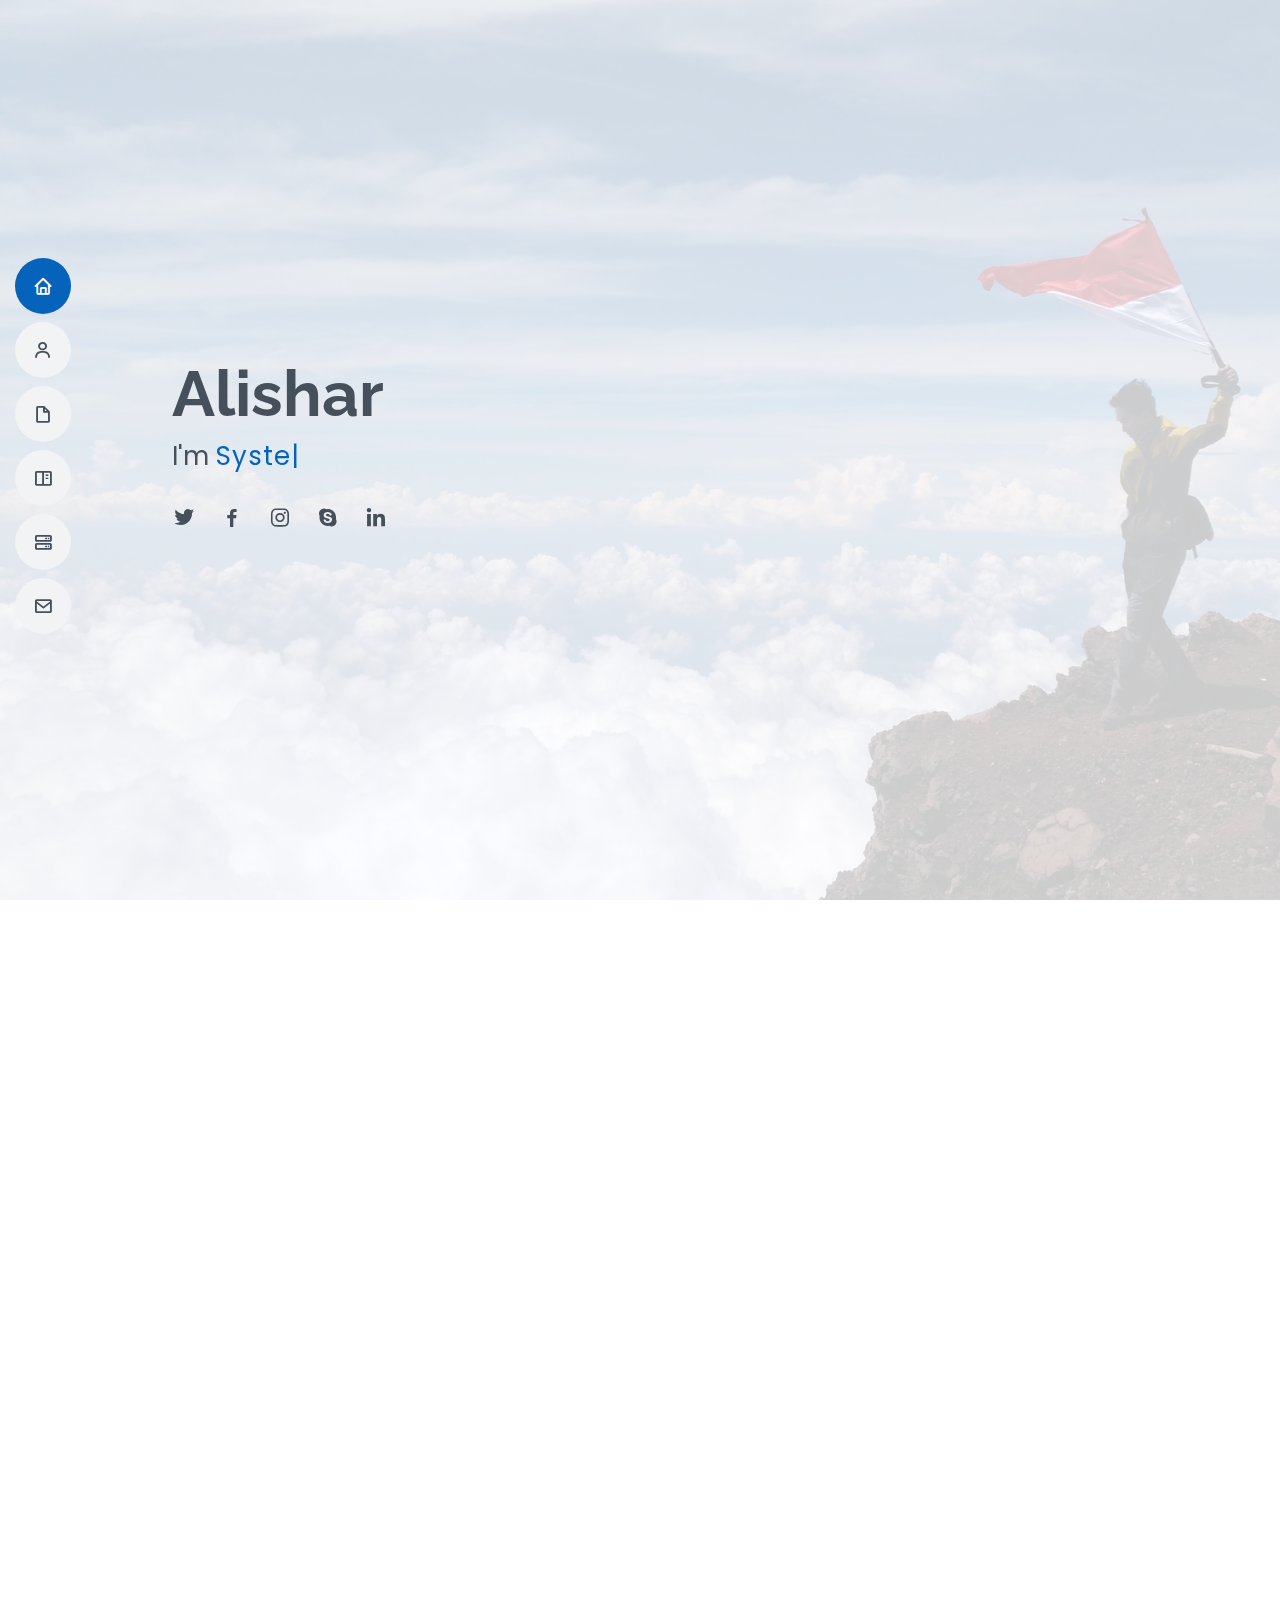
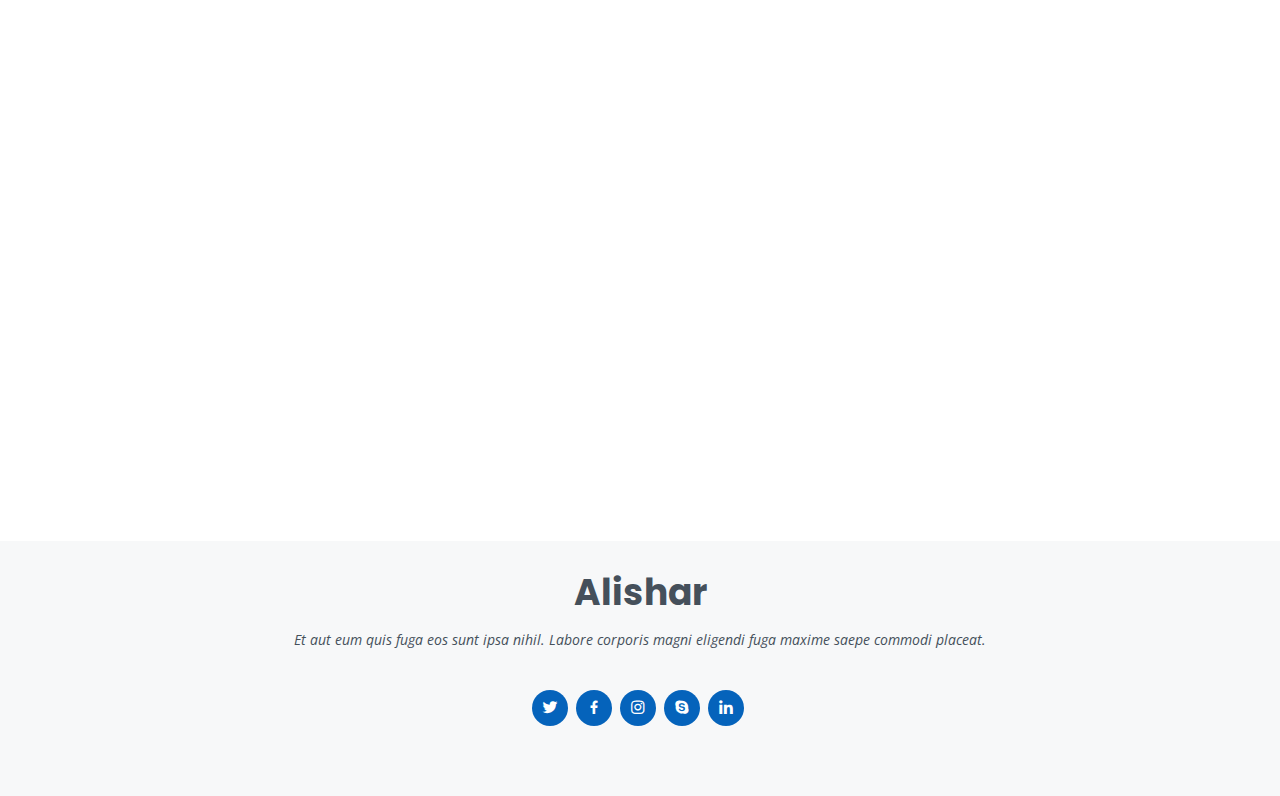
<file: index.html>
<!DOCTYPE html>
<html lang="en">
  <head>
    <meta charset="utf-8" />
    <meta content="width=device-width, initial-scale=1.0" name="viewport" />

    <title>Personal Website | Alishar</title>
    <meta content="" name="description" />
    <meta content="" name="keywords" />

    <!-- Favicons -->
    <link href="assets/img/favicon.png" rel="icon" />
    <link href="assets/img/apple-touch-icon.png" rel="apple-touch-icon" />

    <!-- Google Fonts -->
    <link href="https://fonts.googleapis.com/css?family=Open+Sans:300,300i,400,400i,600,600i,700,700i|Raleway:300,300i,400,400i,500,500i,600,600i,700,700i|Poppins:300,300i,400,400i,500,500i,600,600i,700,700i" rel="stylesheet" />

    <!-- Vendor CSS Files -->
    <link href="assets/vendor/aos/aos.css" rel="stylesheet" />
    <link href="assets/vendor/bootstrap/css/bootstrap.min.css" rel="stylesheet" />
    <link href="assets/vendor/bootstrap-icons/bootstrap-icons.css" rel="stylesheet" />
    <link href="assets/vendor/boxicons/css/boxicons.min.css" rel="stylesheet" />
    <link href="assets/vendor/glightbox/css/glightbox.min.css" rel="stylesheet" />
    <link href="assets/vendor/swiper/swiper-bundle.min.css" rel="stylesheet" />

    <!-- Template Main CSS File -->
    <link href="assets/css/style.css" rel="stylesheet" />

    <!-- =======================================================
  * Template Name: MyResume - v4.3.0
  * Template URL: https://bootstrapmade.com/free-html-bootstrap-template-my-resume/
  * Author: BootstrapMade.com
  * License: https://bootstrapmade.com/license/
  ======================================================== -->
  </head>

  <body>
    <!-- ======= Mobile nav toggle button ======= -->
    <!-- <button type="button" class="mobile-nav-toggle d-xl-none"><i class="bi bi-list mobile-nav-toggle"></i></button> -->
    <i class="bi bi-list mobile-nav-toggle d-xl-none"></i>
    <!-- ======= Header ======= -->
    <header id="header" class="d-flex flex-column justify-content-center">
      <nav id="navbar" class="navbar nav-menu">
        <ul>
          <li>
            <a href="#hero" class="nav-link scrollto active"><i class="bx bx-home"></i> <span>Home</span></a>
          </li>
          <li>
            <a href="#about" class="nav-link scrollto"><i class="bx bx-user"></i> <span>About</span></a>
          </li>
          <li>
            <a href="#resume" class="nav-link scrollto"><i class="bx bx-file-blank"></i> <span>Resume</span></a>
          </li>
          <li>
            <a href="#portfolio" class="nav-link scrollto"><i class="bx bx-book-content"></i> <span>Portfolio</span></a>
          </li>
          <li>
            <a href="#services" class="nav-link scrollto"><i class="bx bx-server"></i> <span>Services</span></a>
          </li>
          <li>
            <a href="#contact" class="nav-link scrollto"><i class="bx bx-envelope"></i> <span>Contact</span></a>
          </li>
        </ul>
      </nav>
      <!-- .nav-menu -->
    </header>
    <!-- End Header -->

    <!-- ======= Hero Section ======= -->
    <section id="hero" class="d-flex flex-column justify-content-center">
      <div class="container" data-aos="zoom-in" data-aos-delay="100">
        <h1>Alishar</h1>
        <p>I'm <span class="typed" data-typed-items="System Analyst, Developer, IT Support, Photographer"></span></p>
        <div class="social-links">
          <a href="#" class="twitter"><i class="bx bxl-twitter"></i></a>
          <a href="#" class="facebook"><i class="bx bxl-facebook"></i></a>
          <a href="#" class="instagram"><i class="bx bxl-instagram"></i></a>
          <a href="#" class="google-plus"><i class="bx bxl-skype"></i></a>
          <a href="#" class="linkedin"><i class="bx bxl-linkedin"></i></a>
        </div>
      </div>
    </section>
    <!-- End Hero -->

    <main id="main">
      <!-- ======= About Section ======= -->
      <section id="about" class="about">
        <div class="container" data-aos="fade-up">
          <div class="section-title">
            <h2>About</h2>
            <p>I am thirty one years of age, single and in good health condition. I was graduated from Universitas Ibn Khaldun, Bogor in 2015.</p>
            <p>My scholastic record is good.</p>
          </div>

          <div class="row">
            <div class="col-lg-4">
              <img src="assets/img/profile-img.jpg" class="img-fluid" alt="" />
            </div>
            <div class="col-lg-8 pt-4 pt-lg-0 content">
              <h3>System Analyst &amp; IT Support.</h3>
              <p class="fst-italic">I am be able to analysis and design system, method SDLC, basic programmer language php, design database and also familiar with IT Support duties.</p>
              <div class="row">
                <div class="col-lg-6">
                  <ul>
                    <li><i class="bi bi-chevron-right"></i> <strong>Birthday:</strong> <span>28 November 1989</span></li>
                    <li><i class="bi bi-chevron-right"></i> <strong>Website:</strong> <span>www.example.com</span></li>
                    <li><i class="bi bi-chevron-right"></i> <strong>Phone:</strong> <span>+62 856 845 2535</span></li>
                    <li><i class="bi bi-chevron-right"></i> <strong>City:</strong> <span>Bogor, INA</span></li>
                  </ul>
                </div>
                <div class="col-lg-6">
                  <ul>
                    <li><i class="bi bi-chevron-right"></i> <strong>Age:</strong> <span>31</span></li>
                    <li><i class="bi bi-chevron-right"></i> <strong>Degree:</strong> <span>Bachelor</span></li>
                    <li><i class="bi bi-chevron-right"></i> <strong>Email:</strong> <span>shilzi28@gmail.com</span></li>
                    <li><i class="bi bi-chevron-right"></i> <strong>Freelance:</strong> <span>Available</span></li>
                  </ul>
                </div>
              </div>
            </div>
          </div>
        </div>
      </section>
      <!-- End About Section -->

      <!-- ======= Facts Section ======= -->
      <section id="facts" class="facts">
        <div class="container" data-aos="fade-up">
          <div class="section-title">
            <h2>Facts</h2>
            <p>
              Magnam dolores commodi suscipit. Necessitatibus eius consequatur ex aliquid fuga eum quidem. Sit sint consectetur velit. Quisquam quos quisquam cupiditate. Et nemo qui impedit suscipit alias ea. Quia fugiat sit in iste
              officiis commodi quidem hic quas.
            </p>
          </div>

          <div class="row">
            <div class="col-lg-3 col-md-6">
              <div class="count-box">
                <i class="bi bi-emoji-smile"></i>
                <span data-purecounter-start="0" data-purecounter-end="232" data-purecounter-duration="1" class="purecounter"></span>
                <p>Happy Clients</p>
              </div>
            </div>

            <div class="col-lg-3 col-md-6 mt-5 mt-md-0">
              <div class="count-box">
                <i class="bi bi-journal-richtext"></i>
                <span data-purecounter-start="0" data-purecounter-end="521" data-purecounter-duration="1" class="purecounter"></span>
                <p>Projects</p>
              </div>
            </div>

            <div class="col-lg-3 col-md-6 mt-5 mt-lg-0">
              <div class="count-box">
                <i class="bi bi-headset"></i>
                <span data-purecounter-start="0" data-purecounter-end="1463" data-purecounter-duration="1" class="purecounter"></span>
                <p>Hours Of Support</p>
              </div>
            </div>

            <div class="col-lg-3 col-md-6 mt-5 mt-lg-0">
              <div class="count-box">
                <i class="bi bi-award"></i>
                <span data-purecounter-start="0" data-purecounter-end="25" data-purecounter-duration="1" class="purecounter"></span>
                <p>Awards</p>
              </div>
            </div>
          </div>
        </div>
      </section>
      <!-- End Facts Section -->

      <!-- ======= Skills Section ======= -->
      <section id="skills" class="skills section-bg">
        <div class="container" data-aos="fade-up">
          <div class="section-title">
            <h2>Skills</h2>
            <p>
              Magnam dolores commodi suscipit. Necessitatibus eius consequatur ex aliquid fuga eum quidem. Sit sint consectetur velit. Quisquam quos quisquam cupiditate. Et nemo qui impedit suscipit alias ea. Quia fugiat sit in iste
              officiis commodi quidem hic quas.
            </p>
          </div>

          <div class="row skills-content">
            <div class="col-lg-6">
              <div class="progress">
                <span class="skill">HTML <i class="val">90%</i></span>
                <div class="progress-bar-wrap">
                  <div class="progress-bar" role="progressbar" aria-valuenow="90" aria-valuemin="0" aria-valuemax="100"></div>
                </div>
              </div>

              <div class="progress">
                <span class="skill">CSS <i class="val">80%</i></span>
                <div class="progress-bar-wrap">
                  <div class="progress-bar" role="progressbar" aria-valuenow="80" aria-valuemin="0" aria-valuemax="100"></div>
                </div>
              </div>

              <div class="progress">
                <span class="skill">JavaScript <i class="val">55%</i></span>
                <div class="progress-bar-wrap">
                  <div class="progress-bar" role="progressbar" aria-valuenow="55" aria-valuemin="0" aria-valuemax="100"></div>
                </div>
              </div>
            </div>

            <div class="col-lg-6">
              <div class="progress">
                <span class="skill">PHP <i class="val">60%</i></span>
                <div class="progress-bar-wrap">
                  <div class="progress-bar" role="progressbar" aria-valuenow="60" aria-valuemin="0" aria-valuemax="100"></div>
                </div>
              </div>

              <div class="progress">
                <span class="skill">System Analyst <i class="val">70%</i></span>
                <div class="progress-bar-wrap">
                  <div class="progress-bar" role="progressbar" aria-valuenow="70" aria-valuemin="0" aria-valuemax="100"></div>
                </div>
              </div>

              <div class="progress">
                <span class="skill">Photoshop <i class="val">55%</i></span>
                <div class="progress-bar-wrap">
                  <div class="progress-bar" role="progressbar" aria-valuenow="55" aria-valuemin="0" aria-valuemax="100"></div>
                </div>
              </div>
            </div>
          </div>
        </div>
      </section>
      <!-- End Skills Section -->

      <!-- ======= Resume Section ======= -->
      <section id="resume" class="resume">
        <div class="container" data-aos="fade-up">
          <div class="section-title">
            <h2>Resume</h2>
            <p>I hope you will grant me an interview and the opportunity to give you more details about my self. This i attached my resume for your reference.</p>
          </div>

          <div class="row">
            <div class="col-lg-6">
              <h3 class="resume-title">Sumary</h3>
              <div class="resume-item pb-0">
                <h4>Alishar</h4>
                <p><em>Innovative and deadline-driven Graphic Designer with 3+ years of experience designing and developing user-centered digital/print marketing material from initial concept to final, polished deliverable.</em></p>
                <ul>
                  <li>Perumahan Nuansa Indah Ciomas Blok F5 No. 5</li>
                  <li>+62 856 845 2535</li>
                  <li>shilzi28@gmail.com</li>
                </ul>
              </div>

              <h3 class="resume-title">Education</h3>
              <div class="resume-item">
                <h4>Bachelor of Information Technology - Information System</h4>
                <h5>2008 - 2015</h5>
                <p><em>Universitas Ibn Khaldun Bogor</em></p>
                <p>Qui deserunt veniam. Et sed aliquam labore tempore sed quisquam iusto autem sit. Ea vero voluptatum qui ut dignissimos deleniti nerada porti sand markend</p>
              </div>
              <!-- <div class="resume-item">
                <h4>Bachelor of Fine Arts &amp; Graphic Design</h4>
                <h5>2010 - 2014</h5>
                <p><em>Rochester Institute of Technology, Rochester, NY</em></p>
                <p>Quia nobis sequi est occaecati aut. Repudiandae et iusto quae reiciendis et quis Eius vel ratione eius unde vitae rerum voluptates asperiores voluptatem Earum molestiae consequatur neque etlon sader mart dila</p>
              </div> -->
            </div>
            <div class="col-lg-6">
              <h3 class="resume-title">Professional Experience</h3>
              <div class="resume-item">
                <h4>Senior graphic design specialist</h4>
                <h5>2019 - Present</h5>
                <p><em>Experion, New York, NY </em></p>
                <ul>
                  <li>Lead in the design, development, and implementation of the graphic, layout, and production communication materials</li>
                  <li>Delegate tasks to the 7 members of the design team and provide counsel on all aspects of the project.</li>
                  <li>Supervise the assessment of all graphic materials in order to ensure quality and accuracy of the design</li>
                  <li>Oversee the efficient use of production project budgets ranging from $2,000 - $25,000</li>
                </ul>
              </div>
              <div class="resume-item">
                <h4>Graphic design specialist</h4>
                <h5>2017 - 2018</h5>
                <p><em>Stepping Stone Advertising, New York, NY</em></p>
                <ul>
                  <li>Developed numerous marketing programs (logos, brochures,infographics, presentations, and advertisements).</li>
                  <li>Managed up to 5 projects or tasks at a given time while under pressure</li>
                  <li>Recommended and consulted with clients on the most appropriate graphic design</li>
                  <li>Created 4+ design presentations and proposals a month for clients and account managers</li>
                </ul>
              </div>
            </div>
          </div>
        </div>
      </section>
      <!-- End Resume Section -->

      <!-- ======= Portfolio Section ======= -->
      <section id="portfolio" class="portfolio section-bg">
        <div class="container" data-aos="fade-up">
          <div class="section-title">
            <h2>Portfolio</h2>
            <p>
              Magnam dolores commodi suscipit. Necessitatibus eius consequatur ex aliquid fuga eum quidem. Sit sint consectetur velit. Quisquam quos quisquam cupiditate. Et nemo qui impedit suscipit alias ea. Quia fugiat sit in iste
              officiis commodi quidem hic quas.
            </p>
          </div>

          <div class="row">
            <div class="col-lg-12 d-flex justify-content-center" data-aos="fade-up" data-aos-delay="100">
              <ul id="portfolio-flters">
                <li data-filter="*" class="filter-active">All</li>
                <li data-filter=".filter-app">App</li>
                <li data-filter=".filter-card">Card</li>
                <li data-filter=".filter-web">Web</li>
              </ul>
            </div>
          </div>

          <div class="row portfolio-container" data-aos="fade-up" data-aos-delay="200">
            <div class="col-lg-4 col-md-6 portfolio-item filter-app">
              <div class="portfolio-wrap">
                <img src="assets/img/portfolio/portfolio-1.jpg" class="img-fluid" alt="" />
                <div class="portfolio-info">
                  <h4>App 1</h4>
                  <p>App</p>
                  <div class="portfolio-links">
                    <a href="assets/img/portfolio/portfolio-1.jpg" data-gallery="portfolioGallery" class="portfolio-lightbox" title="App 1"><i class="bx bx-plus"></i></a>
                    <a href="portfolio-details.html" class="portfolio-details-lightbox" data-glightbox="type: external" title="Portfolio Details"><i class="bx bx-link"></i></a>
                  </div>
                </div>
              </div>
            </div>

            <div class="col-lg-4 col-md-6 portfolio-item filter-web">
              <div class="portfolio-wrap">
                <img src="assets/img/portfolio/portfolio-2.jpg" class="img-fluid" alt="" />
                <div class="portfolio-info">
                  <h4>Web 3</h4>
                  <p>Web</p>
                  <div class="portfolio-links">
                    <a href="assets/img/portfolio/portfolio-2.jpg" data-gallery="portfolioGallery" class="portfolio-lightbox" title="Web 3"><i class="bx bx-plus"></i></a>
                    <a href="portfolio-details.html" class="portfolio-details-lightbox" data-glightbox="type: external" title="Portfolio Details"><i class="bx bx-link"></i></a>
                  </div>
                </div>
              </div>
            </div>

            <div class="col-lg-4 col-md-6 portfolio-item filter-app">
              <div class="portfolio-wrap">
                <img src="assets/img/portfolio/portfolio-3.jpg" class="img-fluid" alt="" />
                <div class="portfolio-info">
                  <h4>App 2</h4>
                  <p>App</p>
                  <div class="portfolio-links">
                    <a href="assets/img/portfolio/portfolio-3.jpg" data-gallery="portfolioGallery" class="portfolio-lightbox" title="App 2"><i class="bx bx-plus"></i></a>
                    <a href="portfolio-details.html" class="portfolio-details-lightbox" data-glightbox="type: external" title="Portfolio Details"><i class="bx bx-link"></i></a>
                  </div>
                </div>
              </div>
            </div>

            <div class="col-lg-4 col-md-6 portfolio-item filter-card">
              <div class="portfolio-wrap">
                <img src="assets/img/portfolio/portfolio-4.jpg" class="img-fluid" alt="" />
                <div class="portfolio-info">
                  <h4>Card 2</h4>
                  <p>Card</p>
                  <div class="portfolio-links">
                    <a href="assets/img/portfolio/portfolio-4.jpg" data-gallery="portfolioGallery" class="portfolio-lightbox" title="Card 2"><i class="bx bx-plus"></i></a>
                    <a href="portfolio-details.html" class="portfolio-details-lightbox" data-glightbox="type: external" title="Portfolio Details"><i class="bx bx-link"></i></a>
                  </div>
                </div>
              </div>
            </div>

            <div class="col-lg-4 col-md-6 portfolio-item filter-web">
              <div class="portfolio-wrap">
                <img src="assets/img/portfolio/portfolio-5.jpg" class="img-fluid" alt="" />
                <div class="portfolio-info">
                  <h4>Web 2</h4>
                  <p>Web</p>
                  <div class="portfolio-links">
                    <a href="assets/img/portfolio/portfolio-5.jpg" data-gallery="portfolioGallery" class="portfolio-lightbox" title="Web 2"><i class="bx bx-plus"></i></a>
                    <a href="portfolio-details.html" class="portfolio-details-lightbox" data-glightbox="type: external" title="Portfolio Details"><i class="bx bx-link"></i></a>
                  </div>
                </div>
              </div>
            </div>

            <div class="col-lg-4 col-md-6 portfolio-item filter-app">
              <div class="portfolio-wrap">
                <img src="assets/img/portfolio/portfolio-6.jpg" class="img-fluid" alt="" />
                <div class="portfolio-info">
                  <h4>App 3</h4>
                  <p>App</p>
                  <div class="portfolio-links">
                    <a href="assets/img/portfolio/portfolio-6.jpg" data-gallery="portfolioGallery" class="portfolio-lightbox" title="App 3"><i class="bx bx-plus"></i></a>
                    <a href="portfolio-details.html" class="portfolio-details-lightbox" data-glightbox="type: external" title="Portfolio Details"><i class="bx bx-link"></i></a>
                  </div>
                </div>
              </div>
            </div>

            <div class="col-lg-4 col-md-6 portfolio-item filter-card">
              <div class="portfolio-wrap">
                <img src="assets/img/portfolio/portfolio-7.jpg" class="img-fluid" alt="" />
                <div class="portfolio-info">
                  <h4>Card 1</h4>
                  <p>Card</p>
                  <div class="portfolio-links">
                    <a href="assets/img/portfolio/portfolio-7.jpg" data-gallery="portfolioGallery" class="portfolio-lightbox" title="Card 1"><i class="bx bx-plus"></i></a>
                    <a href="portfolio-details.html" class="portfolio-details-lightbox" data-glightbox="type: external" title="Portfolio Details"><i class="bx bx-link"></i></a>
                  </div>
                </div>
              </div>
            </div>

            <div class="col-lg-4 col-md-6 portfolio-item filter-card">
              <div class="portfolio-wrap">
                <img src="assets/img/portfolio/portfolio-8.jpg" class="img-fluid" alt="" />
                <div class="portfolio-info">
                  <h4>Card 3</h4>
                  <p>Card</p>
                  <div class="portfolio-links">
                    <a href="assets/img/portfolio/portfolio-8.jpg" data-gallery="portfolioGallery" class="portfolio-lightbox" title="Card 3"><i class="bx bx-plus"></i></a>
                    <a href="portfolio-details.html" class="portfolio-details-lightbox" data-glightbox="type: external" title="Portfolio Details"><i class="bx bx-link"></i></a>
                  </div>
                </div>
              </div>
            </div>

            <div class="col-lg-4 col-md-6 portfolio-item filter-web">
              <div class="portfolio-wrap">
                <img src="assets/img/portfolio/portfolio-9.jpg" class="img-fluid" alt="" />
                <div class="portfolio-info">
                  <h4>Web 3</h4>
                  <p>Web</p>
                  <div class="portfolio-links">
                    <a href="assets/img/portfolio/portfolio-9.jpg" data-gallery="portfolioGallery" class="portfolio-lightbox" title="Web 3"><i class="bx bx-plus"></i></a>
                    <a href="portfolio-details.html" class="portfolio-details-lightbox" data-glightbox="type: external" title="Portfolio Details"><i class="bx bx-link"></i></a>
                  </div>
                </div>
              </div>
            </div>
          </div>
        </div>
      </section>
      <!-- End Portfolio Section -->

      <!-- ======= Services Section ======= -->
      <section id="services" class="services">
        <div class="container" data-aos="fade-up">
          <div class="section-title">
            <h2>Services</h2>
            <p>
              Magnam dolores commodi suscipit. Necessitatibus eius consequatur ex aliquid fuga eum quidem. Sit sint consectetur velit. Quisquam quos quisquam cupiditate. Et nemo qui impedit suscipit alias ea. Quia fugiat sit in iste
              officiis commodi quidem hic quas.
            </p>
          </div>

          <div class="row">
            <div class="col-lg-4 col-md-6 d-flex align-items-stretch" data-aos="zoom-in" data-aos-delay="100">
              <div class="icon-box iconbox-blue">
                <div class="icon">
                  <svg width="100" height="100" viewBox="0 0 600 600" xmlns="http://www.w3.org/2000/svg">
                    <path
                      stroke="none"
                      stroke-width="0"
                      fill="#f5f5f5"
                      d="M300,521.0016835830174C376.1290562159157,517.8887921683347,466.0731472004068,529.7835943286574,510.70327084640275,468.03025145048787C554.3714126377745,407.6079735673963,508.03601936045806,328.9844924480964,491.2728898941984,256.3432110539036C474.5976632858925,184.082847569629,479.9380746630129,96.60480741107993,416.23090153303,58.64404602377083C348.86323505073057,18.502131276798302,261.93793281208167,40.57373210992963,193.5410806939664,78.93577620505333C130.42746243093433,114.334589627462,98.30271207620316,179.96522072025542,76.75703585869454,249.04625023123273C51.97151888228291,328.5150500222984,13.704378332031375,421.85034740162234,66.52175969318436,486.19268352777647C119.04800174914682,550.1803526380478,217.28368757567262,524.383925680826,300,521.0016835830174"
                    ></path>
                  </svg>
                  <i class="bx bxl-dribbble"></i>
                </div>
                <h4><a href="">Lorem Ipsum</a></h4>
                <p>Voluptatum deleniti atque corrupti quos dolores et quas molestias excepturi</p>
              </div>
            </div>

            <div class="col-lg-4 col-md-6 d-flex align-items-stretch mt-4 mt-md-0" data-aos="zoom-in" data-aos-delay="200">
              <div class="icon-box iconbox-orange">
                <div class="icon">
                  <svg width="100" height="100" viewBox="0 0 600 600" xmlns="http://www.w3.org/2000/svg">
                    <path
                      stroke="none"
                      stroke-width="0"
                      fill="#f5f5f5"
                      d="M300,582.0697525312426C382.5290701553225,586.8405444964366,449.9789794690241,525.3245884688669,502.5850820975895,461.55621195738473C556.606425686781,396.0723002908107,615.8543463187945,314.28637112970534,586.6730223649479,234.56875336149918C558.9533121215079,158.8439757836574,454.9685369536778,164.00468322053177,381.49747125262974,130.76875717737553C312.15926192815925,99.40240125094834,248.97055460311594,18.661163978235184,179.8680185752513,50.54337015887873C110.5421016452524,82.52863877960104,119.82277516462835,180.83849132639028,109.12597500060166,256.43424936330496C100.08760227029461,320.3096726198365,92.17705696193138,384.0621239912766,124.79988738764834,439.7174275375508C164.83382741302287,508.01625554203684,220.96474134820875,577.5009287672846,300,582.0697525312426"
                    ></path>
                  </svg>
                  <i class="bx bx-file"></i>
                </div>
                <h4><a href="">Sed Perspiciatis</a></h4>
                <p>Duis aute irure dolor in reprehenderit in voluptate velit esse cillum dolore</p>
              </div>
            </div>

            <div class="col-lg-4 col-md-6 d-flex align-items-stretch mt-4 mt-lg-0" data-aos="zoom-in" data-aos-delay="300">
              <div class="icon-box iconbox-pink">
                <div class="icon">
                  <svg width="100" height="100" viewBox="0 0 600 600" xmlns="http://www.w3.org/2000/svg">
                    <path
                      stroke="none"
                      stroke-width="0"
                      fill="#f5f5f5"
                      d="M300,541.5067337569781C382.14930387511276,545.0595476570109,479.8736841581634,548.3450877840088,526.4010558755058,480.5488172755941C571.5218469581645,414.80211281144784,517.5187510058486,332.0715597781072,496.52539010469104,255.14436215662573C477.37192572678356,184.95920475031193,473.57363656557914,105.61284051026155,413.0603344069578,65.22779650032875C343.27470386102294,18.654635553484475,251.2091493199835,5.337323636656869,175.0934190732945,40.62881213300186C97.87086631185822,76.43348514350839,51.98124368387456,156.15599469081315,36.44837278890362,239.84606092416172C21.716077023791087,319.22268207091537,43.775223500013084,401.1760424656574,96.891909868211,461.97329694683043C147.22146801428983,519.5804099606455,223.5754009179313,538.201503339737,300,541.5067337569781"
                    ></path>
                  </svg>
                  <i class="bx bx-tachometer"></i>
                </div>
                <h4><a href="">Magni Dolores</a></h4>
                <p>Excepteur sint occaecat cupidatat non proident, sunt in culpa qui officia</p>
              </div>
            </div>

            <div class="col-lg-4 col-md-6 d-flex align-items-stretch mt-4" data-aos="zoom-in" data-aos-delay="100">
              <div class="icon-box iconbox-yellow">
                <div class="icon">
                  <svg width="100" height="100" viewBox="0 0 600 600" xmlns="http://www.w3.org/2000/svg">
                    <path
                      stroke="none"
                      stroke-width="0"
                      fill="#f5f5f5"
                      d="M300,503.46388370962813C374.79870501325706,506.71871716319447,464.8034551963731,527.1746412648533,510.4981551193396,467.86667711651364C555.9287308511215,408.9015244558933,512.6030010748507,327.5744911775523,490.211057578863,256.5855673507754C471.097692560561,195.9906835881958,447.69079081568157,138.11976852964426,395.19560036434837,102.3242989838813C329.3053358748298,57.3949838291264,248.02791733380457,8.279543830951368,175.87071277845988,42.242879143198664C103.41431057327972,76.34704239035025,93.79494320519305,170.9812938413882,81.28167332365135,250.07896920659033C70.17666984294237,320.27484674793965,64.84698225790005,396.69656628748305,111.28512138212992,450.4950937839243C156.20124167950087,502.5303643271138,231.32542653798444,500.4755392045468,300,503.46388370962813"
                    ></path>
                  </svg>
                  <i class="bx bx-layer"></i>
                </div>
                <h4><a href="">Nemo Enim</a></h4>
                <p>At vero eos et accusamus et iusto odio dignissimos ducimus qui blanditiis</p>
              </div>
            </div>

            <div class="col-lg-4 col-md-6 d-flex align-items-stretch mt-4" data-aos="zoom-in" data-aos-delay="200">
              <div class="icon-box iconbox-red">
                <div class="icon">
                  <svg width="100" height="100" viewBox="0 0 600 600" xmlns="http://www.w3.org/2000/svg">
                    <path
                      stroke="none"
                      stroke-width="0"
                      fill="#f5f5f5"
                      d="M300,532.3542879108572C369.38199826031484,532.3153073249985,429.10787420159085,491.63046689027357,474.5244479745417,439.17860296908856C522.8885846962883,383.3225815378663,569.1668002868075,314.3205725914397,550.7432151929288,242.7694973846089C532.6665558377875,172.5657663291529,456.2379748765914,142.6223662098291,390.3689995646985,112.34683881706744C326.66090330228417,83.06452184765237,258.84405631176094,53.51806209861945,193.32584062364296,78.48882559362697C121.61183558270385,105.82097193414197,62.805066853699245,167.19869350419734,48.57481801355237,242.6138429142374C34.843463184063346,315.3850353017275,76.69343916112496,383.4422959591041,125.22947124332185,439.3748458443577C170.7312796277747,491.8107796887764,230.57421082200815,532.3932930995766,300,532.3542879108572"
                    ></path>
                  </svg>
                  <i class="bx bx-slideshow"></i>
                </div>
                <h4><a href="">Dele Cardo</a></h4>
                <p>Quis consequatur saepe eligendi voluptatem consequatur dolor consequuntur</p>
              </div>
            </div>

            <div class="col-lg-4 col-md-6 d-flex align-items-stretch mt-4" data-aos="zoom-in" data-aos-delay="300">
              <div class="icon-box iconbox-teal">
                <div class="icon">
                  <svg width="100" height="100" viewBox="0 0 600 600" xmlns="http://www.w3.org/2000/svg">
                    <path
                      stroke="none"
                      stroke-width="0"
                      fill="#f5f5f5"
                      d="M300,566.797414625762C385.7384707136149,576.1784315230908,478.7894351017131,552.8928747891023,531.9192734346935,484.94944893311C584.6109503024035,417.5663521118492,582.489472248146,322.67544863468447,553.9536738515405,242.03673114598146C529.1557734026468,171.96086150256528,465.24506316201064,127.66468636344209,395.9583748389544,100.7403814666027C334.2173773831606,76.7482773500951,269.4350130405921,84.62216499799875,207.1952322260088,107.2889140133804C132.92018162631612,134.33871894543012,41.79353780512637,160.00259165414826,22.644507872594943,236.69541883565114C3.319112789854554,314.0945973066697,72.72355303640163,379.243833228382,124.04198916343866,440.3218312028393C172.9286146004772,498.5055451809895,224.45579914871206,558.5317968840102,300,566.797414625762"
                    ></path>
                  </svg>
                  <i class="bx bx-arch"></i>
                </div>
                <h4><a href="">Divera Don</a></h4>
                <p>Modi nostrum vel laborum. Porro fugit error sit minus sapiente sit aspernatur</p>
              </div>
            </div>
          </div>
        </div>
      </section>
      <!-- End Services Section -->

      <!-- ======= Testimonials Section ======= -->
      <section id="testimonials" class="testimonials section-bg">
        <div class="container" data-aos="fade-up">
          <div class="section-title">
            <h2>Testimonials</h2>
          </div>

          <div class="testimonials-slider swiper-container" data-aos="fade-up" data-aos-delay="100">
            <div class="swiper-wrapper">
              <div class="swiper-slide">
                <div class="testimonial-item">
                  <img src="assets/img/testimonials/testimonials-1.jpg" class="testimonial-img" alt="" />
                  <h3>Saul Goodman</h3>
                  <h4>Ceo &amp; Founder</h4>
                  <p>
                    <i class="bx bxs-quote-alt-left quote-icon-left"></i>
                    Proin iaculis purus consequat sem cure digni ssim donec porttitora entum suscipit rhoncus. Accusantium quam, ultricies eget id, aliquam eget nibh et. Maecen aliquam, risus at semper.
                    <i class="bx bxs-quote-alt-right quote-icon-right"></i>
                  </p>
                </div>
              </div>
              <!-- End testimonial item -->

              <div class="swiper-slide">
                <div class="testimonial-item">
                  <img src="assets/img/testimonials/testimonials-2.jpg" class="testimonial-img" alt="" />
                  <h3>Sara Wilsson</h3>
                  <h4>Designer</h4>
                  <p>
                    <i class="bx bxs-quote-alt-left quote-icon-left"></i>
                    Export tempor illum tamen malis malis eram quae irure esse labore quem cillum quid cillum eram malis quorum velit fore eram velit sunt aliqua noster fugiat irure amet legam anim culpa.
                    <i class="bx bxs-quote-alt-right quote-icon-right"></i>
                  </p>
                </div>
              </div>
              <!-- End testimonial item -->

              <div class="swiper-slide">
                <div class="testimonial-item">
                  <img src="assets/img/testimonials/testimonials-3.jpg" class="testimonial-img" alt="" />
                  <h3>Jena Karlis</h3>
                  <h4>Store Owner</h4>
                  <p>
                    <i class="bx bxs-quote-alt-left quote-icon-left"></i>
                    Enim nisi quem export duis labore cillum quae magna enim sint quorum nulla quem veniam duis minim tempor labore quem eram duis noster aute amet eram fore quis sint minim.
                    <i class="bx bxs-quote-alt-right quote-icon-right"></i>
                  </p>
                </div>
              </div>
              <!-- End testimonial item -->

              <div class="swiper-slide">
                <div class="testimonial-item">
                  <img src="assets/img/testimonials/testimonials-4.jpg" class="testimonial-img" alt="" />
                  <h3>Matt Brandon</h3>
                  <h4>Freelancer</h4>
                  <p>
                    <i class="bx bxs-quote-alt-left quote-icon-left"></i>
                    Fugiat enim eram quae cillum dolore dolor amet nulla culpa multos export minim fugiat minim velit minim dolor enim duis veniam ipsum anim magna sunt elit fore quem dolore labore illum veniam.
                    <i class="bx bxs-quote-alt-right quote-icon-right"></i>
                  </p>
                </div>
              </div>
              <!-- End testimonial item -->

              <div class="swiper-slide">
                <div class="testimonial-item">
                  <img src="assets/img/testimonials/testimonials-5.jpg" class="testimonial-img" alt="" />
                  <h3>John Larson</h3>
                  <h4>Entrepreneur</h4>
                  <p>
                    <i class="bx bxs-quote-alt-left quote-icon-left"></i>
                    Quis quorum aliqua sint quem legam fore sunt eram irure aliqua veniam tempor noster veniam enim culpa labore duis sunt culpa nulla illum cillum fugiat legam esse veniam culpa fore nisi cillum quid.
                    <i class="bx bxs-quote-alt-right quote-icon-right"></i>
                  </p>
                </div>
              </div>
              <!-- End testimonial item -->
            </div>
            <div class="swiper-pagination"></div>
          </div>
        </div>
      </section>
      <!-- End Testimonials Section -->

      <!-- ======= Contact Section ======= -->
      <section id="contact" class="contact">
        <div class="container" data-aos="fade-up">
          <div class="section-title">
            <h2>Contact</h2>
          </div>

          <div class="row mt-1">
            <div class="col-lg-4">
              <div class="info">
                <div class="address">
                  <i class="bi bi-geo-alt"></i>
                  <h4>Location:</h4>
                  <p>Perumahan Nuansa Indah Blok F5 No. 5</p>
                </div>

                <div class="email">
                  <i class="bi bi-envelope"></i>
                  <h4>Email:</h4>
                  <p>shilzi28@gmail.com</p>
                </div>

                <div class="phone">
                  <i class="bi bi-phone"></i>
                  <h4>Call:</h4>
                  <p>+62 856 845 2535</p>
                </div>
              </div>
            </div>

            <div class="col-lg-8 mt-5 mt-lg-0">
              <form action="forms/contact.php" method="post" role="form" class="php-email-form">
                <div class="row">
                  <div class="col-md-6 form-group">
                    <input type="text" name="name" class="form-control" id="name" placeholder="Your Name" required />
                  </div>
                  <div class="col-md-6 form-group mt-3 mt-md-0">
                    <input type="email" class="form-control" name="email" id="email" placeholder="Your Email" required />
                  </div>
                </div>
                <div class="form-group mt-3">
                  <input type="text" class="form-control" name="subject" id="subject" placeholder="Subject" required />
                </div>
                <div class="form-group mt-3">
                  <textarea class="form-control" name="message" rows="5" placeholder="Message" required></textarea>
                </div>
                <div class="my-3">
                  <div class="loading">Loading</div>
                  <div class="error-message"></div>
                  <div class="sent-message">Your message has been sent. Thank you!</div>
                </div>
                <div class="text-center"><button type="submit">Send Message</button></div>
              </form>
            </div>
          </div>
        </div>
      </section>
      <!-- End Contact Section -->
    </main>
    <!-- End #main -->

    <!-- ======= Footer ======= -->
    <footer id="footer">
      <div class="container">
        <h3>Alishar</h3>
        <p>Et aut eum quis fuga eos sunt ipsa nihil. Labore corporis magni eligendi fuga maxime saepe commodi placeat.</p>
        <div class="social-links">
          <a href="#" class="twitter"><i class="bx bxl-twitter"></i></a>
          <a href="#" class="facebook"><i class="bx bxl-facebook"></i></a>
          <a href="#" class="instagram"><i class="bx bxl-instagram"></i></a>
          <a href="#" class="google-plus"><i class="bx bxl-skype"></i></a>
          <a href="#" class="linkedin"><i class="bx bxl-linkedin"></i></a>
        </div>
        <!-- <div class="copyright">
          &copy; Copyright <strong><span>MyResume</span></strong
          >. All Rights Reserved
        </div> -->
        <!-- <div class="credits">
          <!-- All the links in the footer should remain intact. -->
          <!-- You can delete the links only if you purchased the pro version. -->
          <!-- Licensing information: [license-url] -->
          <!-- Purchase the pro version with working PHP/AJAX contact form: https://bootstrapmade.com/free-html-bootstrap-template-my-resume/ -->
          <!-- Designed by <a href="https://bootstrapmade.com/">BootstrapMade</a> -->
        <!-- </div> -->
      </div>
    </footer>
    <!-- End Footer -->

    <div id="preloader"></div>
    <a href="#" class="back-to-top d-flex align-items-center justify-content-center"><i class="bi bi-arrow-up-short"></i></a>

    <!-- Vendor JS Files -->
    <script src="assets/vendor/aos/aos.js"></script>
    <script src="assets/vendor/bootstrap/js/bootstrap.bundle.min.js"></script>
    <script src="assets/vendor/glightbox/js/glightbox.min.js"></script>
    <script src="assets/vendor/isotope-layout/isotope.pkgd.min.js"></script>
    <script src="assets/vendor/php-email-form/validate.js"></script>
    <script src="assets/vendor/purecounter/purecounter.js"></script>
    <script src="assets/vendor/swiper/swiper-bundle.min.js"></script>
    <script src="assets/vendor/typed.js/typed.min.js"></script>
    <script src="assets/vendor/waypoints/noframework.waypoints.js"></script>

    <!-- Template Main JS File -->
    <script src="assets/js/main.js"></script>
  </body>
</html>
</file>
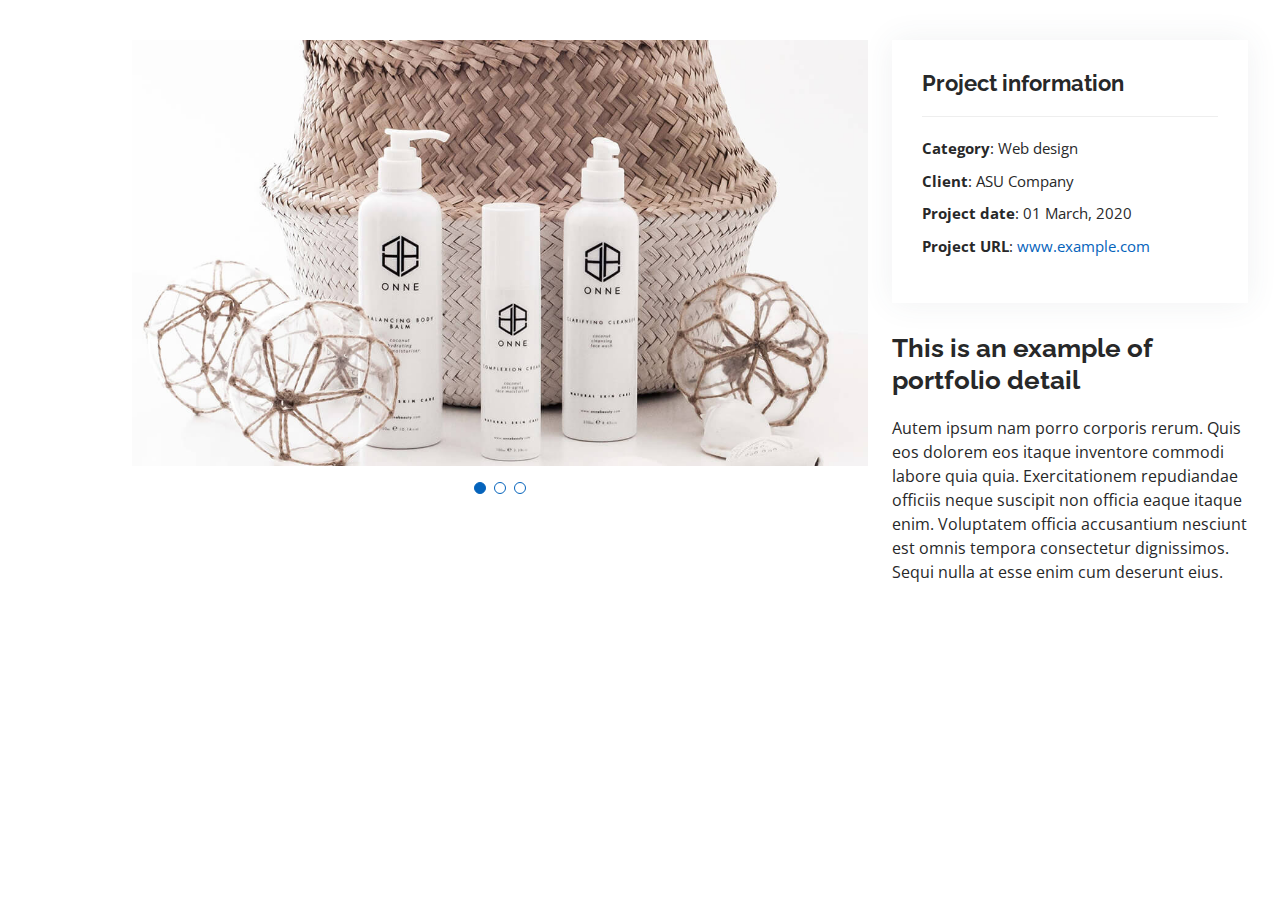
<file: portfolio-details.html>
<!DOCTYPE html>
<html lang="en">

<head>
  <meta charset="utf-8">
  <meta content="width=device-width, initial-scale=1.0" name="viewport">

  <title>Portfolio Details - Personal Bootstrap Template</title>
  <meta content="" name="description">
  <meta content="" name="keywords">

  <!-- Favicons -->
  <link href="assets/img/favicon.png" rel="icon">
  <link href="assets/img/apple-touch-icon.png" rel="apple-touch-icon">

  <!-- Google Fonts -->
  <link href="https://fonts.googleapis.com/css?family=Open+Sans:300,300i,400,400i,600,600i,700,700i|Raleway:300,300i,400,400i,500,500i,600,600i,700,700i|Poppins:300,300i,400,400i,500,500i,600,600i,700,700i" rel="stylesheet">

  <!-- Vendor CSS Files -->
  <link href="assets/vendor/aos/aos.css" rel="stylesheet">
  <link href="assets/vendor/bootstrap/css/bootstrap.min.css" rel="stylesheet">
  <link href="assets/vendor/bootstrap-icons/bootstrap-icons.css" rel="stylesheet">
  <link href="assets/vendor/boxicons/css/boxicons.min.css" rel="stylesheet">
  <link href="assets/vendor/glightbox/css/glightbox.min.css" rel="stylesheet">
  <link href="assets/vendor/swiper/swiper-bundle.min.css" rel="stylesheet">

  <!-- Template Main CSS File -->
  <link href="assets/css/style.css" rel="stylesheet">

  <!-- =======================================================
  * Template Name: MyResume - v4.3.0
  * Template URL: https://bootstrapmade.com/free-html-bootstrap-template-my-resume/
  * Author: BootstrapMade.com
  * License: https://bootstrapmade.com/license/
  ======================================================== -->
</head>

<body>

  <main id="main">

    <!-- ======= Portfolio Details Section ======= -->
    <section id="portfolio-details" class="portfolio-details">
      <div class="container">

        <div class="row gy-4">

          <div class="col-lg-8">
            <div class="portfolio-details-slider swiper-container">
              <div class="swiper-wrapper align-items-center">

                <div class="swiper-slide">
                  <img src="assets/img/portfolio/portfolio-details-1.jpg" alt="">
                </div>

                <div class="swiper-slide">
                  <img src="assets/img/portfolio/portfolio-details-2.jpg" alt="">
                </div>

                <div class="swiper-slide">
                  <img src="assets/img/portfolio/portfolio-details-3.jpg" alt="">
                </div>

              </div>
              <div class="swiper-pagination"></div>
            </div>
          </div>

          <div class="col-lg-4">
            <div class="portfolio-info">
              <h3>Project information</h3>
              <ul>
                <li><strong>Category</strong>: Web design</li>
                <li><strong>Client</strong>: ASU Company</li>
                <li><strong>Project date</strong>: 01 March, 2020</li>
                <li><strong>Project URL</strong>: <a href="#">www.example.com</a></li>
              </ul>
            </div>
            <div class="portfolio-description">
              <h2>This is an example of portfolio detail</h2>
              <p>
                Autem ipsum nam porro corporis rerum. Quis eos dolorem eos itaque inventore commodi labore quia quia. Exercitationem repudiandae officiis neque suscipit non officia eaque itaque enim. Voluptatem officia accusantium nesciunt est omnis tempora consectetur dignissimos. Sequi nulla at esse enim cum deserunt eius.
              </p>
            </div>
          </div>

        </div>

      </div>
    </section><!-- End Portfolio Details Section -->

  </main><!-- End #main -->

  <div id="preloader"></div>
  <a href="#" class="back-to-top d-flex align-items-center justify-content-center"><i class="bi bi-arrow-up-short"></i></a>

  <!-- Vendor JS Files -->
  <script src="assets/vendor/aos/aos.js"></script>
  <script src="assets/vendor/bootstrap/js/bootstrap.bundle.min.js"></script>
  <script src="assets/vendor/glightbox/js/glightbox.min.js"></script>
  <script src="assets/vendor/isotope-layout/isotope.pkgd.min.js"></script>
  <script src="assets/vendor/php-email-form/validate.js"></script>
  <script src="assets/vendor/purecounter/purecounter.js"></script>
  <script src="assets/vendor/swiper/swiper-bundle.min.js"></script>
  <script src="assets/vendor/typed.js/typed.min.js"></script>
  <script src="assets/vendor/waypoints/noframework.waypoints.js"></script>

  <!-- Template Main JS File -->
  <script src="assets/js/main.js"></script>

</body>

</html>
</file>
<file: assets/css/style.css>
/**
* Template Name: MyResume - v4.3.0
* Template URL: https://bootstrapmade.com/free-html-bootstrap-template-my-resume/
* Author: BootstrapMade.com
* License: https://bootstrapmade.com/license/
*/

/*--------------------------------------------------------------
# General
--------------------------------------------------------------*/
body {
  font-family: "Open Sans", sans-serif;
  color: #272829;
}

a {
  color: #0563bb;
  text-decoration: none;
}

a:hover {
  color: #067ded;
  text-decoration: none;
}

h1,
h2,
h3,
h4,
h5,
h6 {
  font-family: "Raleway", sans-serif;
}

/*--------------------------------------------------------------
# Back to top button
--------------------------------------------------------------*/
.back-to-top {
  position: fixed;
  visibility: hidden;
  opacity: 0;
  right: 15px;
  bottom: 15px;
  z-index: 996;
  background: #0563bb;
  width: 40px;
  height: 40px;
  border-radius: 50px;
  transition: all 0.4s;
}

.back-to-top i {
  font-size: 28px;
  color: #fff;
  line-height: 0;
}

.back-to-top:hover {
  background: #0678e3;
  color: #fff;
}

.back-to-top.active {
  visibility: visible;
  opacity: 1;
}

/*--------------------------------------------------------------
# Preloader
--------------------------------------------------------------*/
#preloader {
  position: fixed;
  top: 0;
  left: 0;
  right: 0;
  bottom: 0;
  z-index: 9999;
  overflow: hidden;
  background: #fff;
}

#preloader:before {
  content: "";
  position: fixed;
  top: calc(50% - 30px);
  left: calc(50% - 30px);
  border: 6px solid #0563bb;
  border-top-color: #fff;
  border-bottom-color: #fff;
  border-radius: 50%;
  width: 60px;
  height: 60px;
  -webkit-animation: animate-preloader 1s linear infinite;
  animation: animate-preloader 1s linear infinite;
}

@-webkit-keyframes animate-preloader {
  0% {
    transform: rotate(0deg);
  }
  100% {
    transform: rotate(360deg);
  }
}

@keyframes animate-preloader {
  0% {
    transform: rotate(0deg);
  }
  100% {
    transform: rotate(360deg);
  }
}

/*--------------------------------------------------------------
# Disable aos animation delay on mobile devices
--------------------------------------------------------------*/
@media screen and (max-width: 768px) {
  [data-aos-delay] {
    transition-delay: 0 !important;
  }
}

/*--------------------------------------------------------------
# Header
--------------------------------------------------------------*/
#header {
  position: fixed;
  top: 0;
  left: 0;
  bottom: 0;
  z-index: 9997;
  transition: all 0.5s;
  padding: 15px;
  overflow-y: auto;
}

@media (max-width: 992px) {
  #header {
    width: 300px;
    background: #fff;
    border-right: 1px solid #e6e9ec;
    left: -300px;
  }
}

@media (min-width: 992px) {
  #main {
    margin-left: 100px;
  }
}

/*--------------------------------------------------------------
# Navigation Menu
--------------------------------------------------------------*/
/**
* Desktop Navigation 
*/
.nav-menu {
  padding: 0;
  display: block;
}

.nav-menu * {
  margin: 0;
  padding: 0;
  list-style: none;
}

.nav-menu > ul > li {
  position: relative;
  white-space: nowrap;
}

.nav-menu a,
.nav-menu a:focus {
  display: flex;
  align-items: center;
  color: #45505b;
  padding: 10px 18px;
  margin-bottom: 8px;
  transition: 0.3s;
  font-size: 15px;
  border-radius: 50px;
  background: #f2f3f5;
  height: 56px;
  width: 100%;
  overflow: hidden;
  transition: 0.3s;
}

.nav-menu a i,
.nav-menu a:focus i {
  font-size: 20px;
}

.nav-menu a span,
.nav-menu a:focus span {
  padding: 0 5px 0 7px;
  color: #45505b;
}

@media (min-width: 992px) {
  .nav-menu a,
  .nav-menu a:focus {
    width: 56px;
  }
  .nav-menu a span,
  .nav-menu a:focus span {
    display: none;
    color: #fff;
  }
}

.nav-menu a:hover,
.nav-menu .active,
.nav-menu .active:focus,
.nav-menu li:hover > a {
  color: #fff;
  background: #0563bb;
}

.nav-menu a:hover span,
.nav-menu .active span,
.nav-menu .active:focus span,
.nav-menu li:hover > a span {
  color: #fff;
}

.nav-menu a:hover,
.nav-menu li:hover > a {
  width: 100%;
  color: #fff;
}

.nav-menu a:hover span,
.nav-menu li:hover > a span {
  display: block;
}

/**
* Mobile Navigation 
*/
.mobile-nav-toggle {
  position: fixed;
  right: 10px;
  top: 10px;
  z-index: 9998;
  border: 0;
  background: none;
  font-size: 28px;
  transition: all 0.4s;
  outline: none !important;
  line-height: 0;
  cursor: pointer;
  border-radius: 50px;
  padding: 5px;
}

.mobile-nav-toggle i {
  color: #45505b;
}

.mobile-nav-active {
  overflow: hidden;
}

.mobile-nav-active #header {
  left: 0;
}

.mobile-nav-active .mobile-nav-toggle {
  color: #fff;
  background-color: #0563bb;
}

/*--------------------------------------------------------------
# Hero Section
--------------------------------------------------------------*/
#hero {
  width: 100%;
  height: 100vh;
  background: url("../img/edit.jpg") right no-repeat;
  background-size: cover;
  position: relative;
}

@media (min-width: 992px) {
  #hero {
    padding-left: 160px;
  }
}

#hero:before {
  content: "";
  background: rgba(255, 255, 255, 0.8);
  position: absolute;
  bottom: 0;
  top: 0;
  left: 0;
  right: 0;
}

#hero h1 {
  margin: 0;
  font-size: 64px;
  font-weight: 700;
  line-height: 56px;
  color: #45505b;
}

#hero p {
  color: #45505b;
  margin: 15px 0 0 0;
  font-size: 26px;
  font-family: "Poppins", sans-serif;
}

#hero p span {
  color: #0563bb;
  letter-spacing: 1px;
}

#hero .social-links {
  margin-top: 30px;
}

#hero .social-links a {
  font-size: 24px;
  display: inline-block;
  color: #45505b;
  line-height: 1;
  margin-right: 20px;
  transition: 0.3s;
}

#hero .social-links a:hover {
  color: #0563bb;
}

@media (max-width: 992px) {
  #hero {
    text-align: center;
  }
  #hero h1 {
    font-size: 32px;
    line-height: 36px;
  }
  #hero p {
    margin-top: 10px;
    font-size: 20px;
    line-height: 24px;
  }
}

/*--------------------------------------------------------------
# Sections General
--------------------------------------------------------------*/
section {
  padding: 60px 0;
  overflow: hidden;
}

.section-title {
  text-align: center;
  padding-bottom: 30px;
}

.section-title h2 {
  font-size: 32px;
  font-weight: bold;
  text-transform: uppercase;
  margin-bottom: 20px;
  padding-bottom: 20px;
  position: relative;
  color: #45505b;
}

.section-title h2::before {
  content: "";
  position: absolute;
  display: block;
  width: 120px;
  height: 1px;
  background: #ddd;
  bottom: 1px;
  left: calc(50% - 60px);
}

.section-title h2::after {
  content: "";
  position: absolute;
  display: block;
  width: 40px;
  height: 3px;
  background: #0563bb;
  bottom: 0;
  left: calc(50% - 20px);
}

.section-title p {
  margin-bottom: 0;
}

/*--------------------------------------------------------------
# About
--------------------------------------------------------------*/
.about .content h3 {
  font-weight: 700;
  font-size: 26px;
  color: #728394;
}

.about .content ul {
  list-style: none;
  padding: 0;
}

.about .content ul li {
  margin-bottom: 20px;
  display: flex;
  align-items: center;
}

.about .content ul strong {
  margin-right: 10px;
}

.about .content ul i {
  font-size: 16px;
  margin-right: 5px;
  color: #0563bb;
  line-height: 0;
}

.about .content p:last-child {
  margin-bottom: 0;
}

/*--------------------------------------------------------------
# Facts
--------------------------------------------------------------*/
.facts .count-box {
  padding: 30px 30px 25px 30px;
  margin-top: 30px;
  width: 100%;
  position: relative;
  text-align: center;
  background: #fff;
}

.facts .count-box i {
  position: absolute;
  top: -25px;
  left: 50%;
  transform: translateX(-50%);
  font-size: 24px;
  background: #0563bb;
  color: #fff;
  border-radius: 50px;
  display: inline-flex;
  align-items: center;
  justify-content: center;
  width: 48px;
  height: 48px;
}

.facts .count-box span {
  font-size: 36px;
  display: block;
  font-weight: 600;
  color: #011426;
}

.facts .count-box p {
  padding: 0;
  margin: 0;
  font-family: "Raleway", sans-serif;
  font-size: 14px;
}

/*--------------------------------------------------------------
# Akills
--------------------------------------------------------------*/
.skills .progress {
  height: 60px;
  display: block;
  background: none;
  border-radius: 0;
}

.skills .progress .skill {
  padding: 10px 0;
  margin: 0;
  text-transform: uppercase;
  display: block;
  font-weight: 600;
  font-family: "Poppins", sans-serif;
  color: #45505b;
}

.skills .progress .skill .val {
  float: right;
  font-style: normal;
}

.skills .progress-bar-wrap {
  background: #f2f3f5;
}

.skills .progress-bar {
  width: 1px;
  height: 10px;
  transition: 0.9s;
  background-color: #0563bb;
}

/*--------------------------------------------------------------
# Resume
--------------------------------------------------------------*/
.resume .resume-title {
  font-size: 26px;
  font-weight: 700;
  margin-top: 20px;
  margin-bottom: 20px;
  color: #45505b;
}

.resume .resume-item {
  padding: 0 0 20px 20px;
  margin-top: -2px;
  border-left: 2px solid #0563bb;
  position: relative;
}

.resume .resume-item h4 {
  line-height: 18px;
  font-size: 18px;
  font-weight: 600;
  text-transform: uppercase;
  font-family: "Poppins", sans-serif;
  color: #0563bb;
  margin-bottom: 10px;
}

.resume .resume-item h5 {
  font-size: 16px;
  background: #f7f8f9;
  padding: 5px 15px;
  display: inline-block;
  font-weight: 600;
  margin-bottom: 10px;
}

.resume .resume-item ul {
  padding-left: 20px;
}

.resume .resume-item ul li {
  padding-bottom: 10px;
}

.resume .resume-item:last-child {
  padding-bottom: 0;
}

.resume .resume-item::before {
  content: "";
  position: absolute;
  width: 16px;
  height: 16px;
  border-radius: 50px;
  left: -9px;
  top: 0;
  background: #fff;
  border: 2px solid #0563bb;
}

/*--------------------------------------------------------------
# Portfolio
--------------------------------------------------------------*/
.portfolio .portfolio-item {
  margin-bottom: 30px;
}

.portfolio #portfolio-flters {
  padding: 0;
  margin: 0 auto 25px auto;
  list-style: none;
  text-align: center;
  background: #fff;
  border-radius: 50px;
  padding: 2px 15px;
}

.portfolio #portfolio-flters li {
  cursor: pointer;
  display: inline-block;
  padding: 10px 15px;
  font-size: 14px;
  font-weight: 600;
  line-height: 1;
  text-transform: uppercase;
  color: #272829;
  margin-bottom: 5px;
  transition: all 0.3s ease-in-out;
}

.portfolio #portfolio-flters li:hover,
.portfolio #portfolio-flters li.filter-active {
  color: #0563bb;
}

.portfolio #portfolio-flters li:last-child {
  margin-right: 0;
}

.portfolio .portfolio-wrap {
  transition: 0.3s;
  position: relative;
  overflow: hidden;
  z-index: 1;
  background: rgba(69, 80, 91, 0.8);
}

.portfolio .portfolio-wrap::before {
  content: "";
  background: rgba(255, 255, 255, 0.7);
  position: absolute;
  left: 30px;
  right: 30px;
  top: 30px;
  bottom: 30px;
  transition: all ease-in-out 0.3s;
  z-index: 2;
  opacity: 0;
}

.portfolio .portfolio-wrap .portfolio-info {
  opacity: 0;
  position: absolute;
  top: 0;
  left: 0;
  right: 0;
  bottom: 0;
  text-align: center;
  z-index: 3;
  transition: all ease-in-out 0.3s;
  display: flex;
  flex-direction: column;
  justify-content: center;
  align-items: center;
}

.portfolio .portfolio-wrap .portfolio-info::before {
  display: block;
  content: "";
  width: 48px;
  height: 48px;
  position: absolute;
  top: 35px;
  left: 35px;
  border-top: 3px solid #d7dce1;
  border-left: 3px solid #d7dce1;
  transition: all 0.5s ease 0s;
  z-index: 9994;
}

.portfolio .portfolio-wrap .portfolio-info::after {
  display: block;
  content: "";
  width: 48px;
  height: 48px;
  position: absolute;
  bottom: 35px;
  right: 35px;
  border-bottom: 3px solid #d7dce1;
  border-right: 3px solid #d7dce1;
  transition: all 0.5s ease 0s;
  z-index: 9994;
}

.portfolio .portfolio-wrap .portfolio-info h4 {
  font-size: 20px;
  color: #45505b;
  font-weight: 600;
}

.portfolio .portfolio-wrap .portfolio-info p {
  color: #45505b;
  font-size: 14px;
  text-transform: uppercase;
  padding: 0;
  margin: 0;
}

.portfolio .portfolio-wrap .portfolio-links {
  text-align: center;
  z-index: 4;
}

.portfolio .portfolio-wrap .portfolio-links a {
  color: #45505b;
  margin: 0 2px;
  font-size: 28px;
  display: inline-block;
  transition: 0.3s;
}

.portfolio .portfolio-wrap .portfolio-links a:hover {
  color: #148af9;
}

.portfolio .portfolio-wrap:hover::before {
  top: 0;
  left: 0;
  right: 0;
  bottom: 0;
  opacity: 1;
}

.portfolio .portfolio-wrap:hover .portfolio-info {
  opacity: 1;
}

.portfolio .portfolio-wrap:hover .portfolio-info::before {
  top: 15px;
  left: 15px;
}

.portfolio .portfolio-wrap:hover .portfolio-info::after {
  bottom: 15px;
  right: 15px;
}

/*--------------------------------------------------------------
# Portfolio Details
--------------------------------------------------------------*/
.portfolio-details {
  padding-top: 40px;
}

.portfolio-details .portfolio-details-slider img {
  width: 100%;
}

.portfolio-details .portfolio-details-slider .swiper-pagination {
  margin-top: 20px;
  position: relative;
}

.portfolio-details .portfolio-details-slider .swiper-pagination .swiper-pagination-bullet {
  width: 12px;
  height: 12px;
  background-color: #fff;
  opacity: 1;
  border: 1px solid #0563bb;
}

.portfolio-details .portfolio-details-slider .swiper-pagination .swiper-pagination-bullet-active {
  background-color: #0563bb;
}

.portfolio-details .portfolio-info {
  padding: 30px;
  box-shadow: 0px 0 30px rgba(69, 80, 91, 0.08);
}

.portfolio-details .portfolio-info h3 {
  font-size: 22px;
  font-weight: 700;
  margin-bottom: 20px;
  padding-bottom: 20px;
  border-bottom: 1px solid #eee;
}

.portfolio-details .portfolio-info ul {
  list-style: none;
  padding: 0;
  font-size: 15px;
}

.portfolio-details .portfolio-info ul li + li {
  margin-top: 10px;
}

.portfolio-details .portfolio-description {
  padding-top: 30px;
}

.portfolio-details .portfolio-description h2 {
  font-size: 26px;
  font-weight: 700;
  margin-bottom: 20px;
}

.portfolio-details .portfolio-description p {
  padding: 0;
}

/*--------------------------------------------------------------
# Services
--------------------------------------------------------------*/
.services .icon-box {
  text-align: center;
  padding: 70px 20px 80px 20px;
  transition: all ease-in-out 0.3s;
  background: #fff;
  box-shadow: 0px 5px 90px 0px rgba(110, 123, 131, 0.05);
}

.services .icon-box .icon {
  margin: 0 auto;
  width: 100px;
  height: 100px;
  display: flex;
  align-items: center;
  justify-content: center;
  transition: ease-in-out 0.3s;
  position: relative;
}

.services .icon-box .icon i {
  font-size: 36px;
  transition: 0.5s;
  position: relative;
}

.services .icon-box .icon svg {
  position: absolute;
  top: 0;
  left: 0;
}

.services .icon-box .icon svg path {
  transition: 0.5s;
  fill: #f5f5f5;
}

.services .icon-box h4 {
  font-weight: 600;
  margin: 10px 0 15px 0;
  font-size: 22px;
}

.services .icon-box h4 a {
  color: #45505b;
  transition: ease-in-out 0.3s;
}

.services .icon-box p {
  line-height: 24px;
  font-size: 14px;
  margin-bottom: 0;
}

.services .icon-box:hover {
  border-color: #fff;
  box-shadow: 0px 0 35px 0 rgba(0, 0, 0, 0.08);
}

.services .iconbox-blue i {
  color: #47aeff;
}

.services .iconbox-blue:hover .icon i {
  color: #fff;
}

.services .iconbox-blue:hover .icon path {
  fill: #47aeff;
}

.services .iconbox-orange i {
  color: #ffa76e;
}

.services .iconbox-orange:hover .icon i {
  color: #fff;
}

.services .iconbox-orange:hover .icon path {
  fill: #ffa76e;
}

.services .iconbox-pink i {
  color: #e80368;
}

.services .iconbox-pink:hover .icon i {
  color: #fff;
}

.services .iconbox-pink:hover .icon path {
  fill: #e80368;
}

.services .iconbox-yellow i {
  color: #ffbb2c;
}

.services .iconbox-yellow:hover .icon i {
  color: #fff;
}

.services .iconbox-yellow:hover .icon path {
  fill: #ffbb2c;
}

.services .iconbox-red i {
  color: #ff5828;
}

.services .iconbox-red:hover .icon i {
  color: #fff;
}

.services .iconbox-red:hover .icon path {
  fill: #ff5828;
}

.services .iconbox-teal i {
  color: #11dbcf;
}

.services .iconbox-teal:hover .icon i {
  color: #fff;
}

.services .iconbox-teal:hover .icon path {
  fill: #11dbcf;
}

/*--------------------------------------------------------------
# Testimonials
--------------------------------------------------------------*/
.testimonials .section-header {
  margin-bottom: 40px;
}

.testimonials .testimonial-item {
  text-align: center;
}

.testimonials .testimonial-item .testimonial-img {
  width: 120px;
  border-radius: 50%;
  border: 4px solid #fff;
  margin: 0 auto;
}

.testimonials .testimonial-item h3 {
  font-size: 20px;
  font-weight: bold;
  margin: 10px 0 5px 0;
  color: #111;
}

.testimonials .testimonial-item h4 {
  font-size: 14px;
  color: #999;
  margin: 0 0 15px 0;
}

.testimonials .testimonial-item .quote-icon-left,
.testimonials .testimonial-item .quote-icon-right {
  color: #90c8fc;
  font-size: 26px;
}

.testimonials .testimonial-item .quote-icon-left {
  display: inline-block;
  left: -5px;
  position: relative;
}

.testimonials .testimonial-item .quote-icon-right {
  display: inline-block;
  right: -5px;
  position: relative;
  top: 10px;
}

.testimonials .testimonial-item p {
  font-style: italic;
  margin: 0 auto 15px auto;
}

.testimonials .swiper-pagination {
  margin-top: 20px;
  position: relative;
}

.testimonials .swiper-pagination .swiper-pagination-bullet {
  width: 12px;
  height: 12px;
  background-color: #fff;
  opacity: 1;
  border: 1px solid #0563bb;
}

.testimonials .swiper-pagination .swiper-pagination-bullet-active {
  background-color: #0563bb;
}

@media (min-width: 992px) {
  .testimonials .testimonial-item p {
    width: 80%;
  }
}

/*--------------------------------------------------------------
# Contact
--------------------------------------------------------------*/
.contact .info {
  width: 100%;
  background: #fff;
}

.contact .info i {
  font-size: 20px;
  color: #0563bb;
  float: left;
  width: 44px;
  height: 44px;
  background: #eef7ff;
  display: flex;
  justify-content: center;
  align-items: center;
  border-radius: 50px;
  transition: all 0.3s ease-in-out;
}

.contact .info h4 {
  padding: 0 0 0 60px;
  font-size: 22px;
  font-weight: 600;
  margin-bottom: 5px;
  color: #45505b;
}

.contact .info p {
  padding: 0 0 0 60px;
  margin-bottom: 0;
  font-size: 14px;
  color: #728394;
}

.contact .info .email,
.contact .info .phone {
  margin-top: 40px;
}

.contact .info .email:hover i,
.contact .info .address:hover i,
.contact .info .phone:hover i {
  background: #0563bb;
  color: #fff;
}

.contact .php-email-form {
  width: 100%;
  background: #fff;
}

.contact .php-email-form .form-group {
  padding-bottom: 8px;
}

.contact .php-email-form .error-message {
  display: none;
  color: #fff;
  background: #ed3c0d;
  text-align: left;
  padding: 15px;
  font-weight: 600;
}

.contact .php-email-form .error-message br + br {
  margin-top: 25px;
}

.contact .php-email-form .sent-message {
  display: none;
  color: #fff;
  background: #18d26e;
  text-align: center;
  padding: 15px;
  font-weight: 600;
}

.contact .php-email-form .loading {
  display: none;
  background: #fff;
  text-align: center;
  padding: 15px;
}

.contact .php-email-form .loading:before {
  content: "";
  display: inline-block;
  border-radius: 50%;
  width: 24px;
  height: 24px;
  margin: 0 10px -6px 0;
  border: 3px solid #18d26e;
  border-top-color: #eee;
  -webkit-animation: animate-loading 1s linear infinite;
  animation: animate-loading 1s linear infinite;
}

.contact .php-email-form input,
.contact .php-email-form textarea {
  border-radius: 4px;
  box-shadow: none;
  font-size: 14px;
}

.contact .php-email-form input {
  height: 44px;
}

.contact .php-email-form textarea {
  padding: 10px 12px;
}

.contact .php-email-form button[type="submit"] {
  background: #0563bb;
  border: 0;
  padding: 10px 35px;
  color: #fff;
  transition: 0.4s;
  border-radius: 50px;
}

.contact .php-email-form button[type="submit"]:hover {
  background: #0678e3;
}

@-webkit-keyframes animate-loading {
  0% {
    transform: rotate(0deg);
  }
  100% {
    transform: rotate(360deg);
  }
}

@keyframes animate-loading {
  0% {
    transform: rotate(0deg);
  }
  100% {
    transform: rotate(360deg);
  }
}

/*--------------------------------------------------------------
# Footer
--------------------------------------------------------------*/
#footer {
  background: #f7f8f9;
  color: #45505b;
  font-size: 14px;
  text-align: center;
  padding: 30px 0;
}

#footer h3 {
  font-size: 36px;
  font-weight: 700;
  position: relative;
  font-family: "Poppins", sans-serif;
  padding: 0;
  margin: 0 0 15px 0;
}

#footer p {
  font-size: 15;
  font-style: italic;
  padding: 0;
  margin: 0 0 40px 0;
}

#footer .social-links {
  margin: 0 0 40px 0;
}

#footer .social-links a {
  font-size: 18px;
  display: inline-block;
  background: #0563bb;
  color: #fff;
  line-height: 1;
  padding: 8px 0;
  margin-right: 4px;
  border-radius: 50%;
  text-align: center;
  width: 36px;
  height: 36px;
  transition: 0.3s;
}

#footer .social-links a:hover {
  background: #0678e3;
  color: #fff;
  text-decoration: none;
}

#footer .copyright {
  margin: 0 0 5px 0;
}

#footer .credits {
  font-size: 13px;
}
</file>
